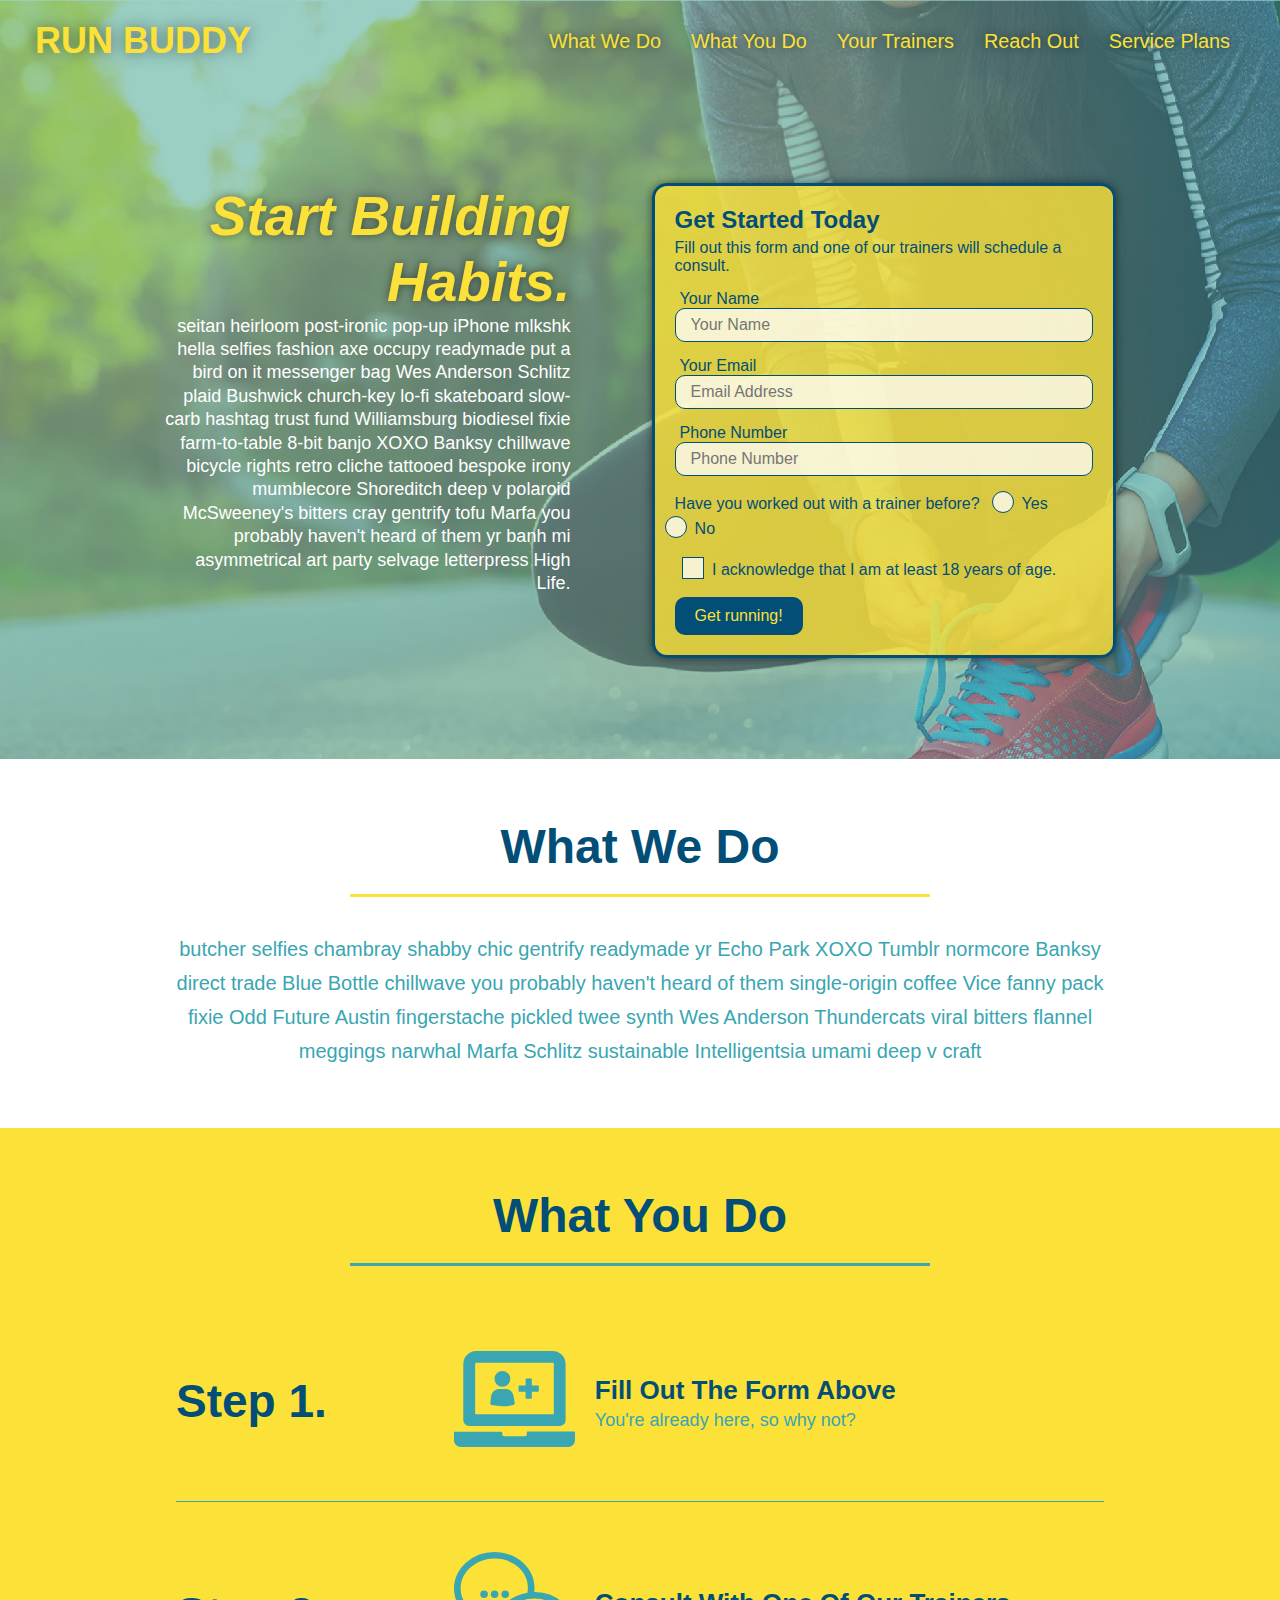
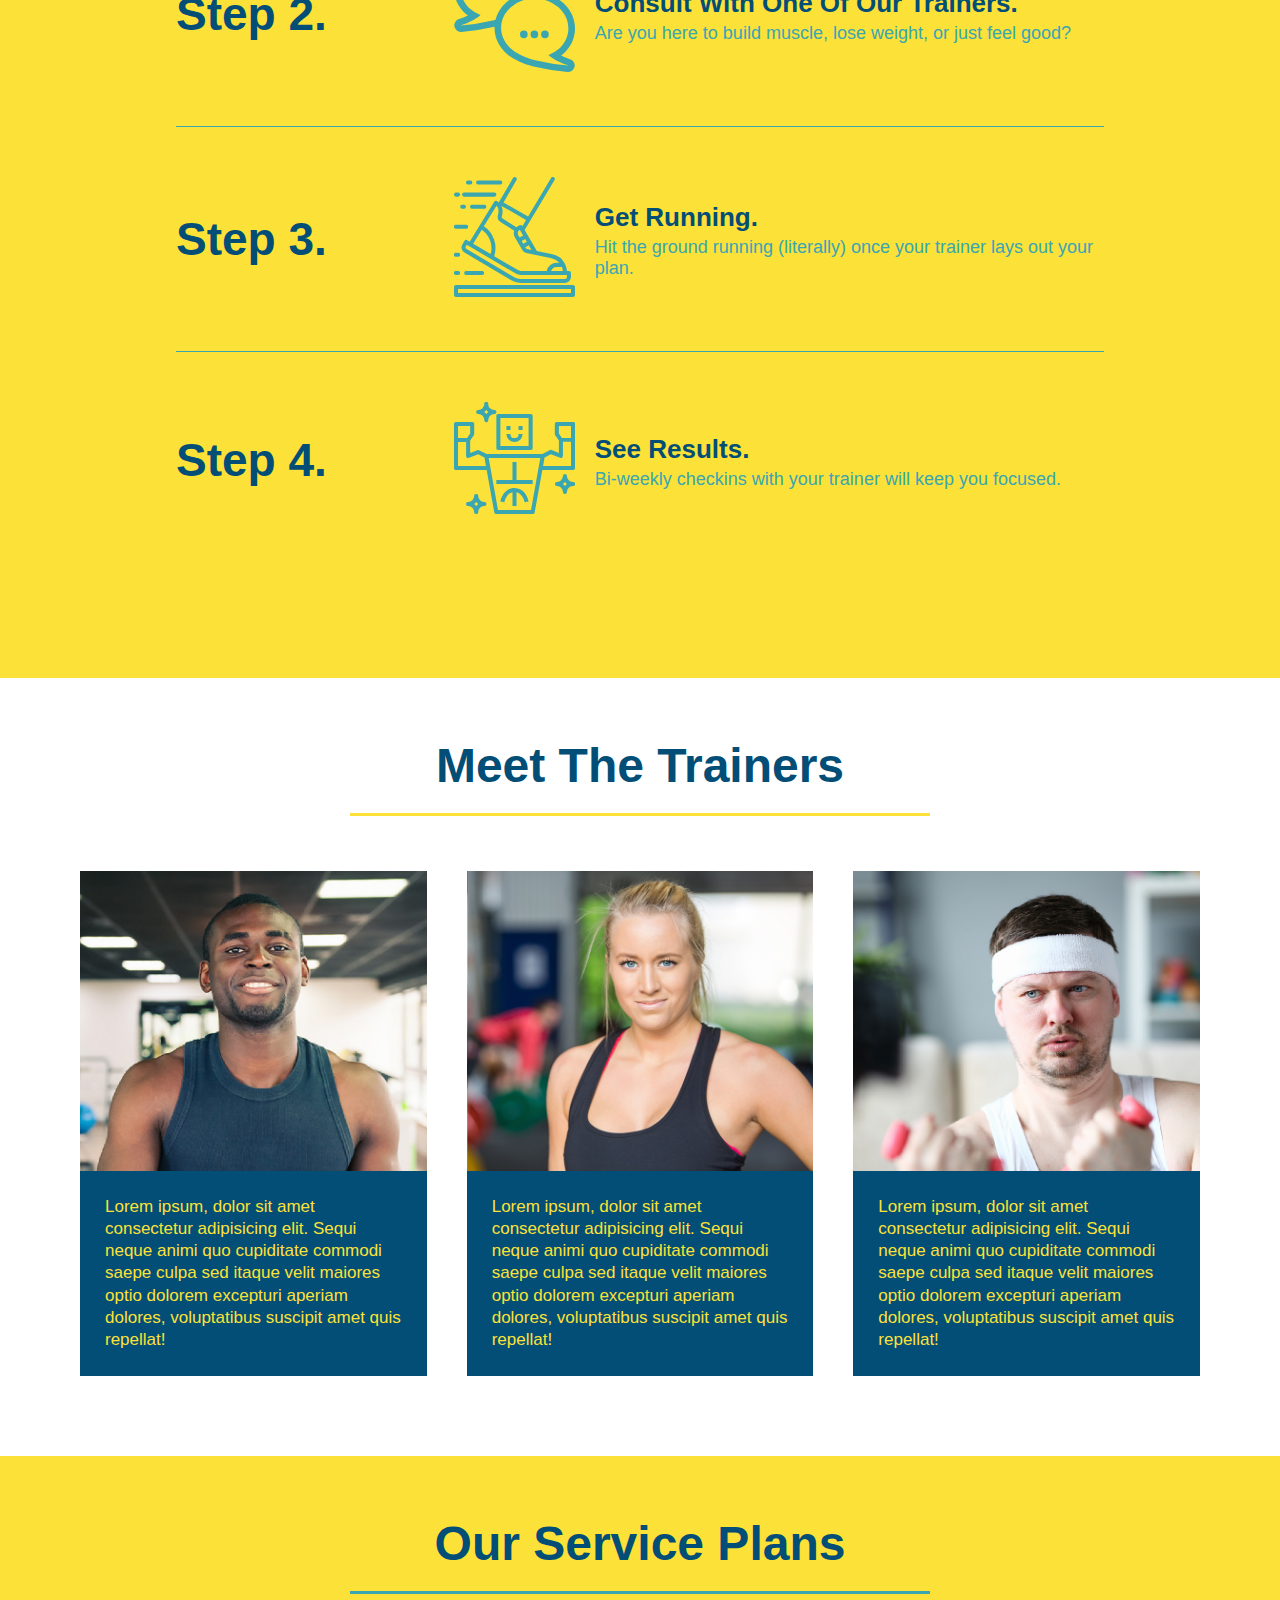
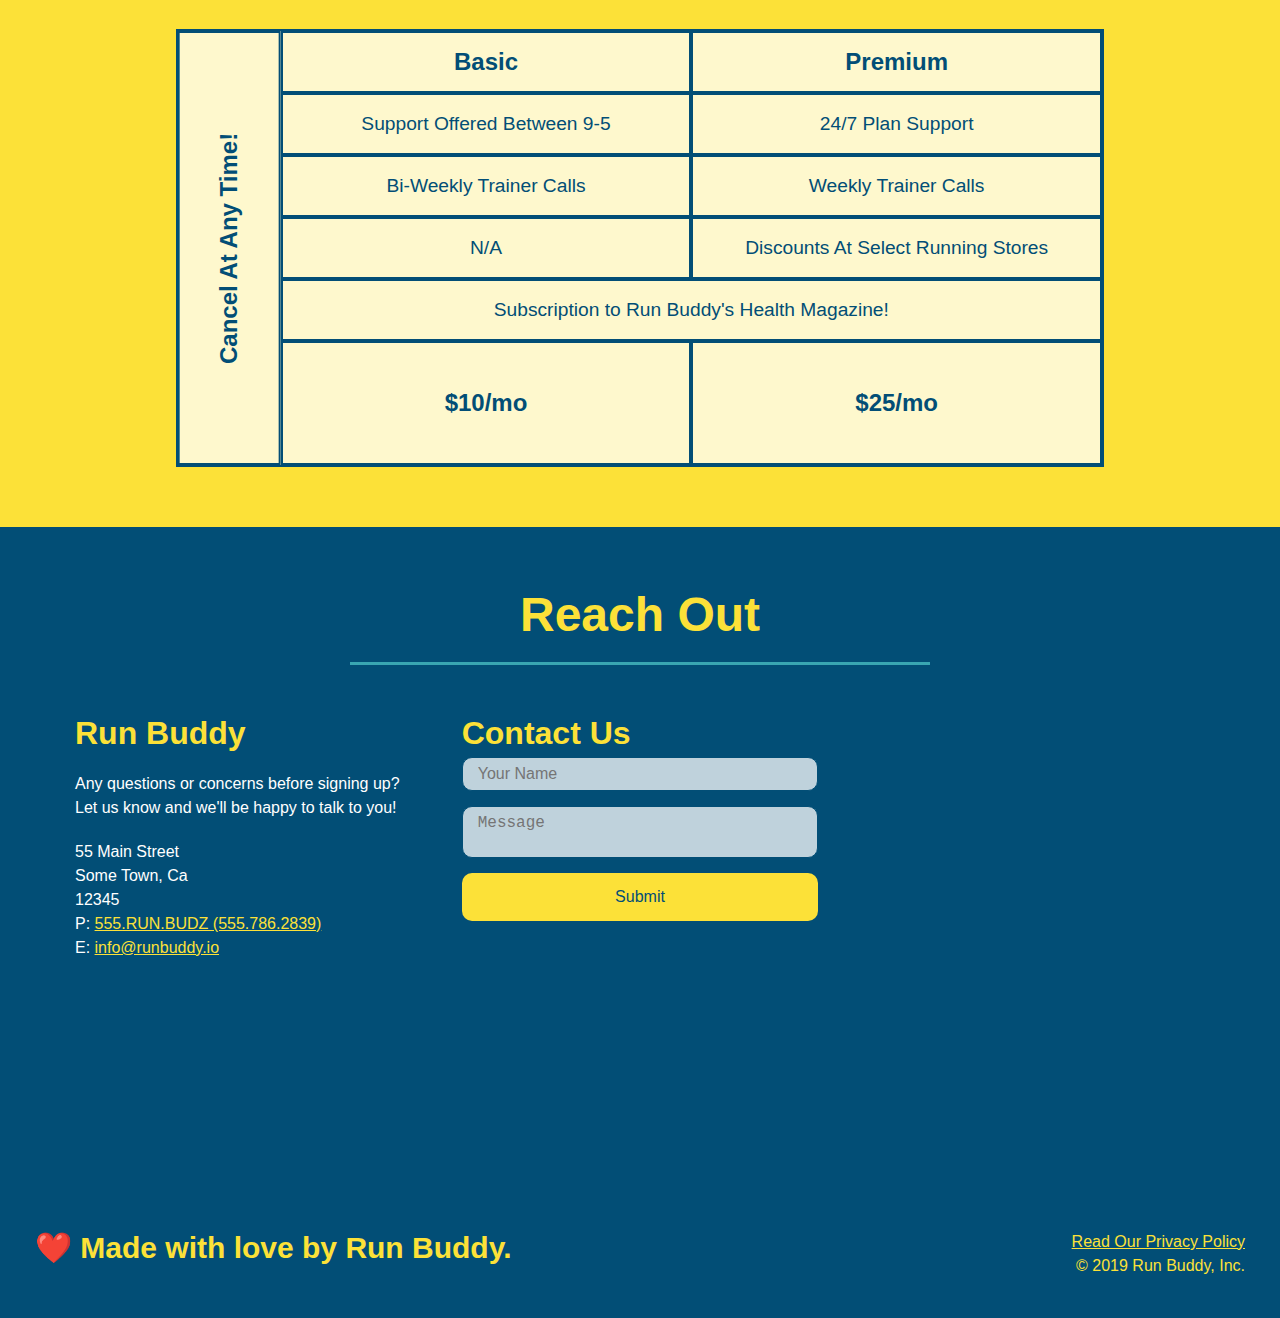
<file: index.html>
<!DOCTYPE html>
<html lang="en">

<head>
  <meta charset="utf-8" />
  <meta name="viewport" content="width=device-width, initial-scale=1.0" />
  <title>RUN BUDDY</title>
  <link rel="stylesheet" href="./assets/css/style.css" />
</head>

<body>
  <header>
    <h1>
      <a href="/">RUN BUDDY</a>
    </h1>
    <nav>
      <ul>
        <li>
          <a href="#what-we-do">What We Do</a>
        </li>
        <li>
          <a href="#what-you-do">What You Do</a>
        </li>
        <li>
          <a href="#your-trainers">Your Trainers</a>
        </li>
        <li>
          <a href="#reach-out">Reach Out</a>
        </li>
        <li>
          <a href="#service-plans">Service Plans</a>
        </li>
      </ul>
    </nav>
  </header>

  <!-- hero/jumbotron -->
  <section class="hero">
    <!-- 2.1 - Added call to action (CTA) -->
    <div class="hero-cta">
      <h2>Start Building Habits.</h2>
      <p>
        seitan heirloom post-ironic pop-up iPhone mlkshk hella selfies fashion axe occupy readymade put a bird on it
        messenger bag Wes Anderson Schlitz plaid Bushwick church-key lo-fi skateboard slow-carb hashtag trust fund
        Williamsburg biodiesel fixie farm-to-table 8-bit banjo XOXO Banksy chillwave bicycle rights retro cliche
        tattooed bespoke irony mumblecore Shoreditch deep v polaroid McSweeney's bitters cray gentrify tofu Marfa you
        probably haven't heard of them yr banh mi asymmetrical art party selvage letterpress High Life.
      </p>
    </div>

    <div class="hero-form">
      <h3>Get Started Today</h3>
      <p>Fill out this form and one of our trainers will schedule a consult.</p>
      <form>
        <label for="name">Your Name</label>
        <input type="text" id="name" placeholder="Your Name" name="name" class="form-input" />

        <label for="email">Your Email</label>
        <input type="email" id="email" placeholder="Email Address" name="email" class="form-input" />

        <label for="phone">Phone Number</label>
        <input type="tel" id="phone" placeholder="Phone Number" name="phone" class="form-input" />
        <p>
          Have you worked out with a trainer before?
          <span class="radio-wrapper">
            <input type="radio" name="trainer-confirm" id="trainer-yes" />
            <label for="trainer-yes">
              Yes
            </label>
          </span>
          <span class="radio-wrapper">
            <input type="radio" name="trainer-confirm" id="trainer-no" />
            <label for="trainer-no">
              No
            </label>
          </span>
        </p>
        <p>
          <span class="checkbox-wrapper">
            <input type="checkbox" name="checkpoint1" id="checkbox" />
            <label for="checkbox">I acknowledge that I am at least 18 years of age. </label>
          </span>
        </p>
        <button type="submit" class="form-submit">
          Get running!
        </button>
      </form>
    </div>
  </section>
  <!-- end hero -->

  <!-- "what we do" start - <section> -->
  <section id="what-we-do" class="intro">
    <div class="flex-row">
      <h2 class="section-title primary-border">
        What We Do
      </h2>
    </div>

    <div class="flex-row">
      <p>
        butcher selfies chambray shabby chic gentrify readymade yr Echo Park XOXO Tumblr normcore Banksy direct trade
        Blue Bottle chillwave you probably haven't heard of them single-origin coffee Vice fanny pack fixie Odd Future
        Austin fingerstache pickled twee synth Wes Anderson Thundercats viral bitters flannel meggings narwhal Marfa
        Schlitz sustainable Intelligentsia umami deep v craft
      </p>
    </div>
  </section>
  <!-- end "what we do" -->

  <!-- "what you do" start -->
  <section id="what-you-do" class="steps">
    <!-- 2.2 - added flex row -->
    <div class="flex-row">
      <h2 class="section-title secondary-border">
        What You Do
      </h2>
    </div>
    <!-- 2.2 - Reworked HTML -->
    <div class="step">
      <h3>Step 1.</h3>
      <div class="step-info">
        <div class="step-img">
          <img src="./assets/images/step-1.svg" alt="" />
        </div>
        <div class="step-text">
          <h4>Fill Out The Form Above</h4>
          <p>You're already here, so why not?</p>
        </div>
      </div>
    </div>
    <div class="step">
      <h3>Step 2.</h3>
      <div class="step-info">
        <div class="step-img">
          <img src="./assets/images/step-2.svg" alt="" />
        </div>
        <div class="step-text">
          <h4>Consult With One Of Our Trainers.</h4>
          <p>Are you here to build muscle, lose weight, or just feel good?</p>
        </div>
      </div>
    </div>
    <div class="step">
      <h3>Step 3.</h3>
      <div class="step-info">
        <div class="step-img">
          <img src="./assets/images/step-3.svg" alt="" />
        </div>
        <div class="step-text">
          <h4>Get Running.</h4>
          <p>Hit the ground running (literally) once your trainer lays out your plan.</p>
        </div>
      </div>
    </div>
    <div class="step">
      <h3>Step 4.</h3>
      <div class="step-info">
        <div class="step-img">
          <img src="./assets/images/step-4.svg" alt="" />
        </div>
        <div class="step-text">
          <h4>See Results.</h4>
          <p>Bi-weekly checkins with your trainer will keep you focused.</p>
        </div>
      </div>
    </div>
  </section>
  <!-- "what you do" end -->

  <!-- "meet the trainers" section -->
  <section id="your-trainers">
    <div class="flex-row">
      <h2 class="section-title primary-border">Meet The Trainers</h2>
    </div>

    <!-- 2.2 repurposed .trainers for 3 column flexbox  -->
    <div class="trainers">
      <article class="trainer">
        <div class="trainer-img trainer-1">
          <div>
            <h3>Arron Stephens</h3>
            <h4>Speed / Strength</h4>
          </div>
        </div>
        <div class="trainer-bio">
          <h3 class="trainer-name">Arron Stephens</h3>
          <h4 class="trainer-role">Speed / Strength</h4>
          <p>
            Lorem ipsum, dolor sit amet consectetur adipisicing elit. Sequi neque animi quo cupiditate commodi saepe
            culpa sed itaque velit maiores optio dolorem excepturi aperiam dolores, voluptatibus suscipit amet quis
            repellat!
          </p>
        </div>
      </article>

      <!-- 2.2 - moved image above content -->
      <article class="trainer">
        <div class="trainer-img trainer-2">
          <div>
            <h3>Joanna Gill</h3>
            <h4>Endurance</h4>
          </div>
        </div>
        <div class="trainer-bio">
          <h3 class="trainer-name">Joanna Gill</h3>
          <h4 class="trainer-role">Endurance</h4>
          <p>
            Lorem ipsum, dolor sit amet consectetur adipisicing elit. Sequi neque animi quo cupiditate commodi saepe
            culpa sed itaque velit maiores optio dolorem excepturi aperiam dolores, voluptatibus suscipit amet quis
            repellat!
          </p>
        </div>
      </article>

      <article class="trainer">
        <div class="trainer-img trainer-3">
          <div>
            <h3>Harry "The Headband" Smith</h3>
            <h4>Strength</h4>
          </div>
        </div>
        <div class="trainer-bio">
          <h3 class="trainer-name">Harry "The Headband" Smith</h3>
          <h4 class="trainer-role">Strength</h4>
          <p>
            Lorem ipsum, dolor sit amet consectetur adipisicing elit. Sequi neque animi quo cupiditate commodi saepe
            culpa sed itaque velit maiores optio dolorem excepturi aperiam dolores, voluptatibus suscipit amet quis
            repellat!
          </p>
        </div>
      </article>
    </div>
  </section>

  <section id="service-plans" class="services">
    <div class="flex-row">
      <h2 class="section-title secondary-border">
        Our Service Plans
      </h2>
    </div>

    <div class="service-grid-wrapper">
      <div class="service-grid-container">
        <!-- Headers -->
        <div class="service-grid-item grid-head basic">
          Basic
        </div>
        <div class="service-grid-item grid-head premium">
          Premium
        </div>

        <!-- Body -->
        <div class="service-grid-item basic">
          Support Offered Between 9-5
        </div>

        <div class="service-grid-item premium">
          24/7 Plan Support
        </div>

        <div class="service-grid-item basic">
          Bi-Weekly Trainer Calls
        </div>

        <div class="service-grid-item premium">
          Weekly Trainer Calls
        </div>

        <div class="service-grid-item basic">
          N/A
        </div>

        <div class="service-grid-item premium">
          Discounts At Select Running Stores
        </div>

        <div class="service-grid-item both">
          Subscription to Run Buddy's Health Magazine!
        </div>

        <div class="service-grid-item grid-price basic">
          $10/mo
        </div>

        <div class="service-grid-item grid-price premium">
          $25/mo
        </div>

        <div class="service-grid-item cancel">
          Cancel At Any Time!
        </div>
      </div>
    </div>
  </section>

  <!-- "reach out" start -->
  <section id="reach-out" class="contact">
    <div class="flex-row">
      <h2 class="section-title secondary-border">
        Reach Out
      </h2>
    </div>

    <div class="contact-info">
      <div>
        <h3>Run Buddy</h3>
        <p>
          Any questions or concerns before signing up?
          <br />
          Let us know and we'll be happy to talk to you!
        </p>

        <address>
          55 Main Street <br />
          Some Town, Ca <br />
          12345<br />
          P: <a href="tel:555.786.2839">555.RUN.BUDZ (555.786.2839)</a><br />
          E: <a href="mailto:info@runbuddy.io">info@runbuddy.io</a>
        </address>

      </div>

      <!-- 2.1 - Added contact form -->
      <div class="contact-form">
        <h3>Contact Us</h3>
        <form>
          <label for="contact-name" class="visuallyhidden">Your Name</label>
          <input type="text" id="contact-name" placeholder="Your Name" />

          <label for="contact-message" class="visuallyhidden">Message</label>
          <textarea id="contact-message" placeholder="Message"></textarea>

          <button type="submit">Submit</button>
        </form>
      </div>

      <iframe
      src="https://www.google.com/maps/embed?pb=!1m14!1m12!1m3!1d12182.30520634488!2d-74.0652613!3d40.2407219!2m3!1f0!2f0!3f0!3m2!1i1024!2i768!4f13.1!5e0!3m2!1sen!2sus!4v1561060983193!5m2!1sen!2sus"
      frameborder="0" style="border:0" allowfullscreen>
    </iframe>
    </div>
  </section>
  <!-- "reach out" end -->
  <!-- footer -->
  <footer>
    <h2>❤️ Made with love by Run Buddy.</h2>
    <div>
      <a href="./privacy-policy.html">Read Our Privacy Policy</a><br />
      &copy; 2019 Run Buddy, Inc.
    </div>
  </footer>
</body>

</html>
</file>
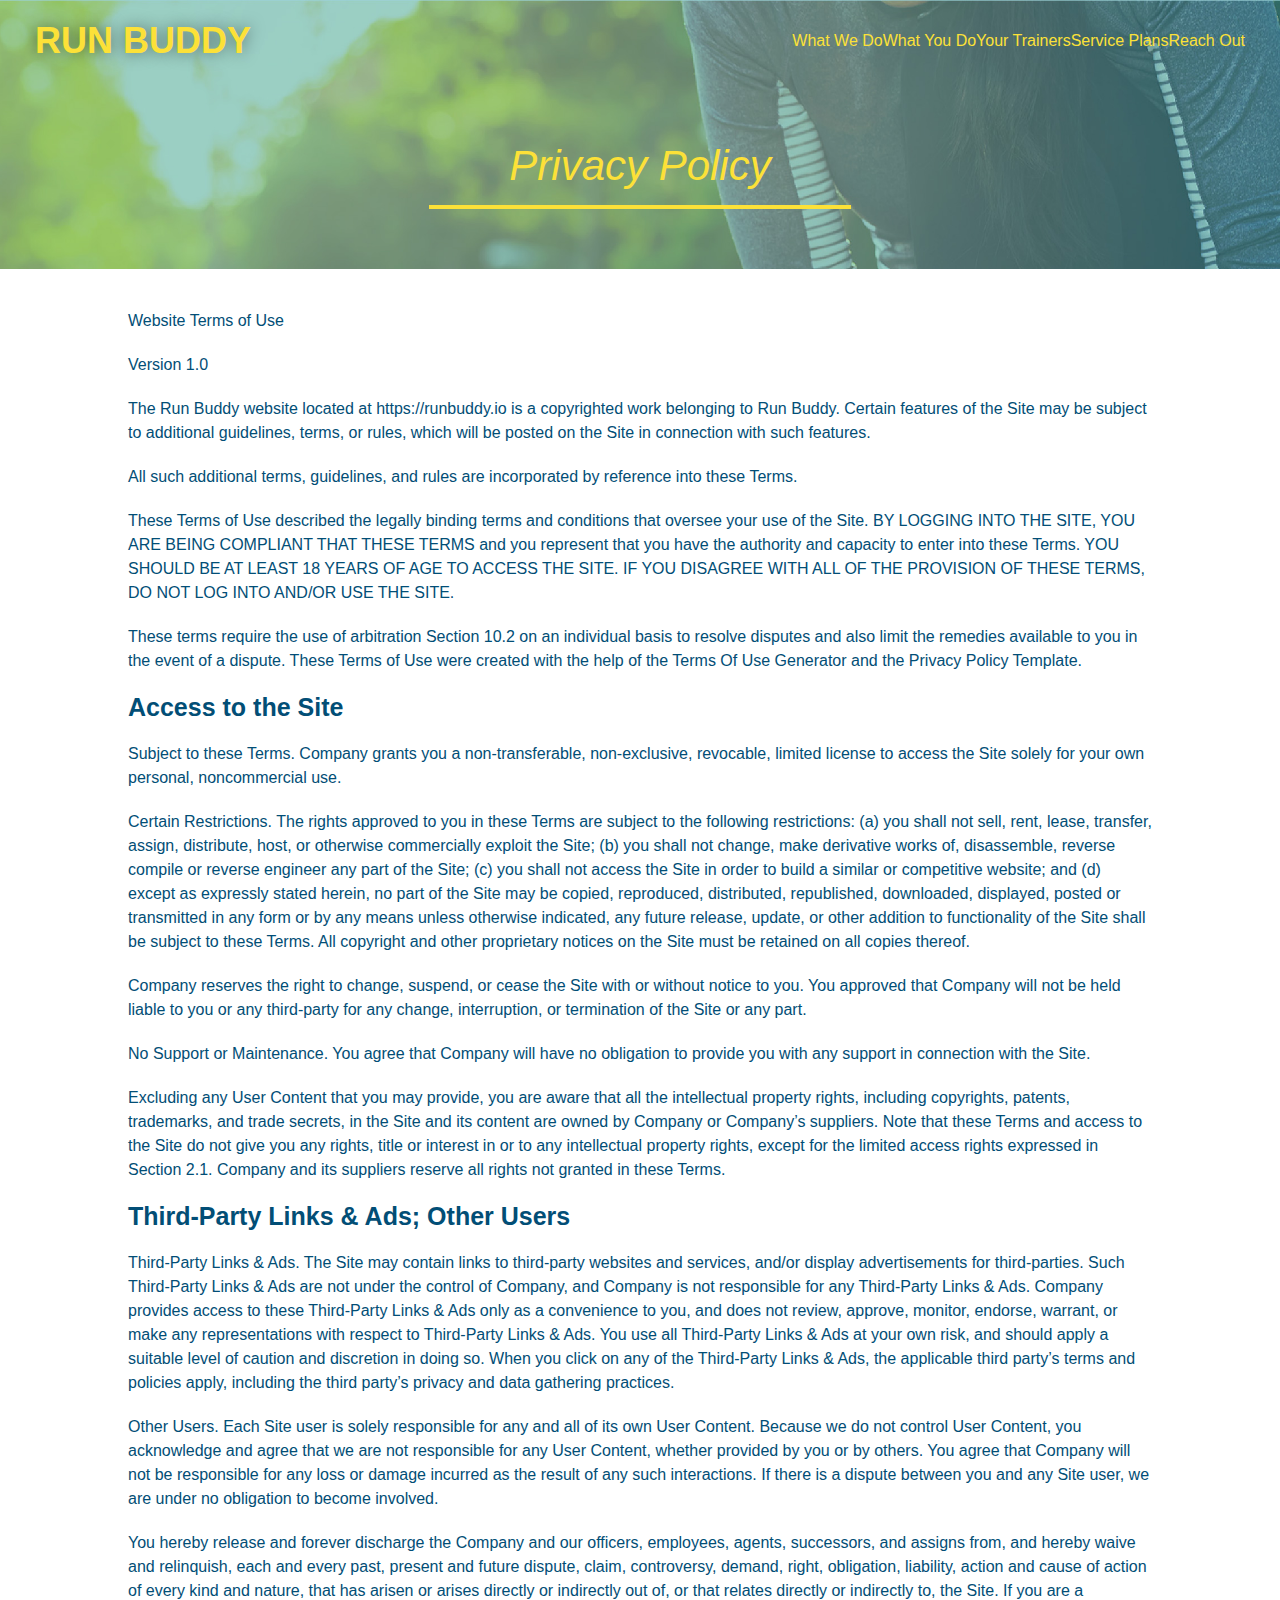
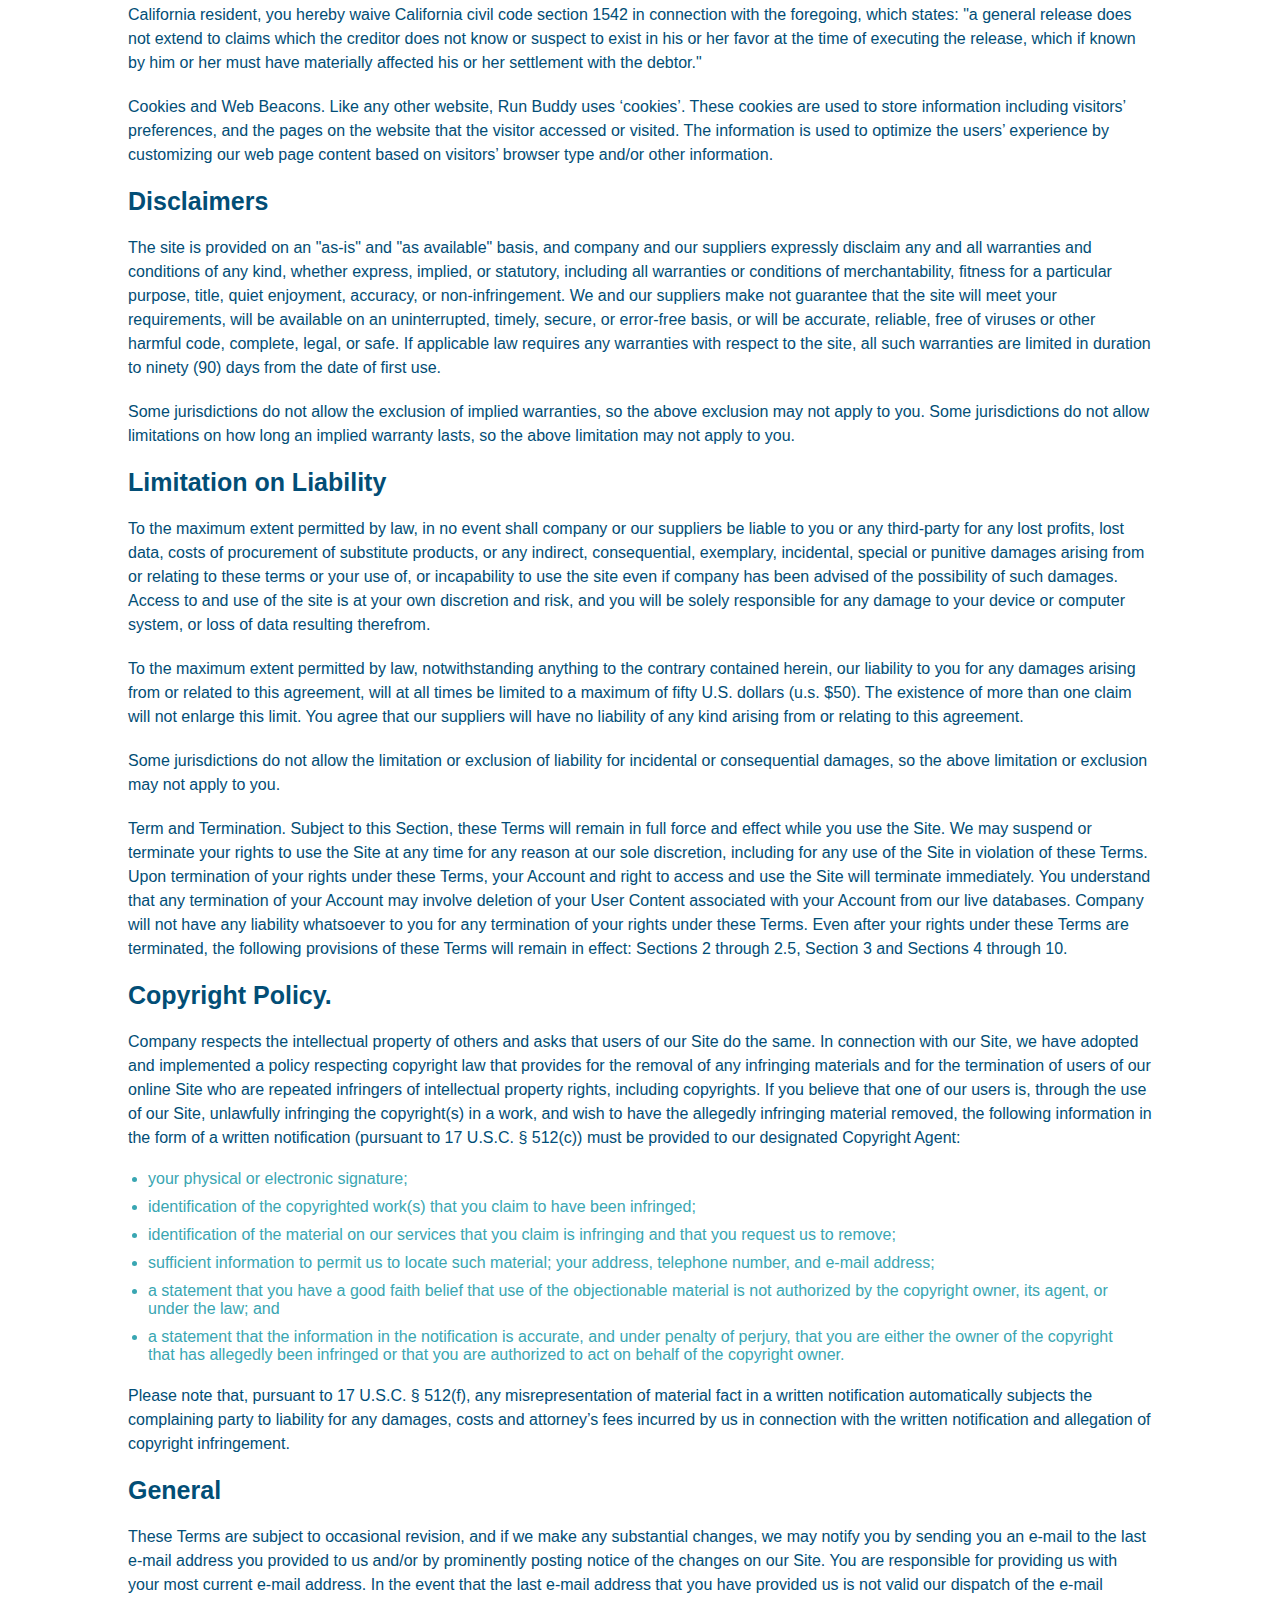
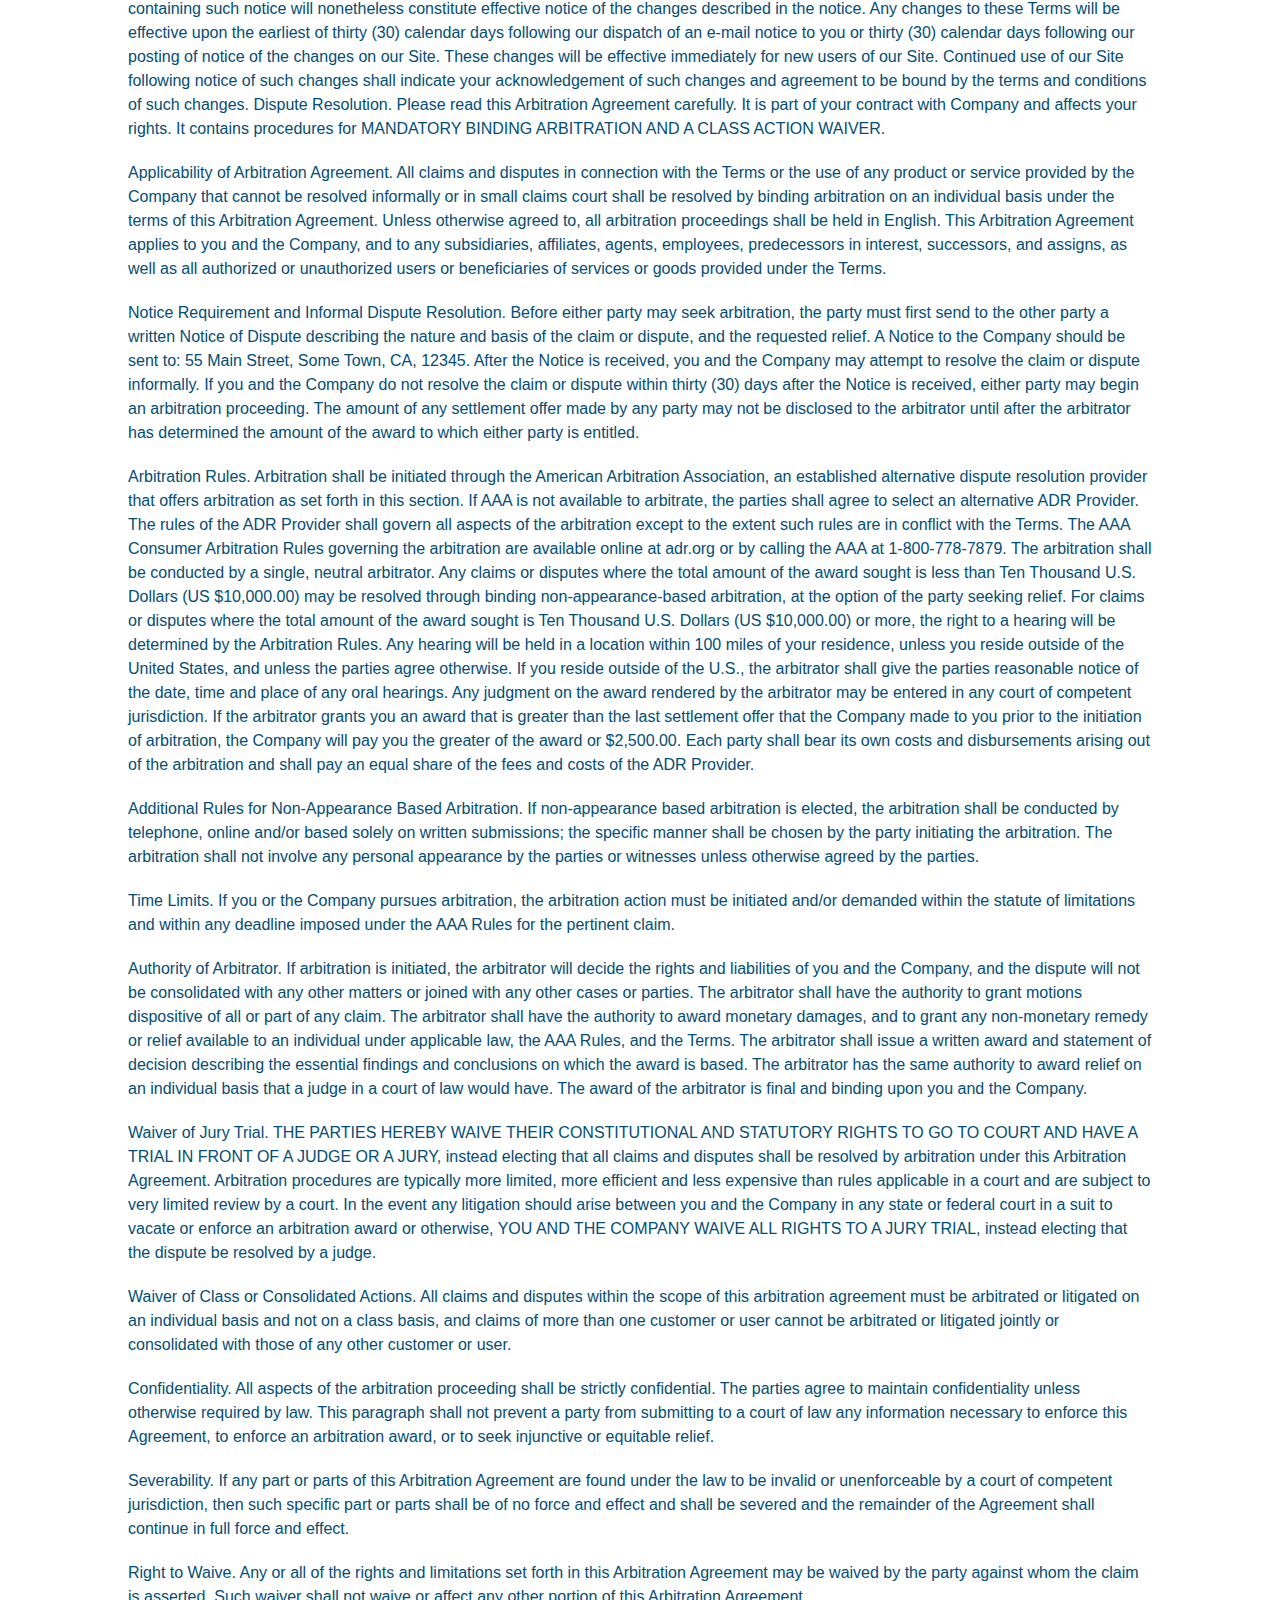
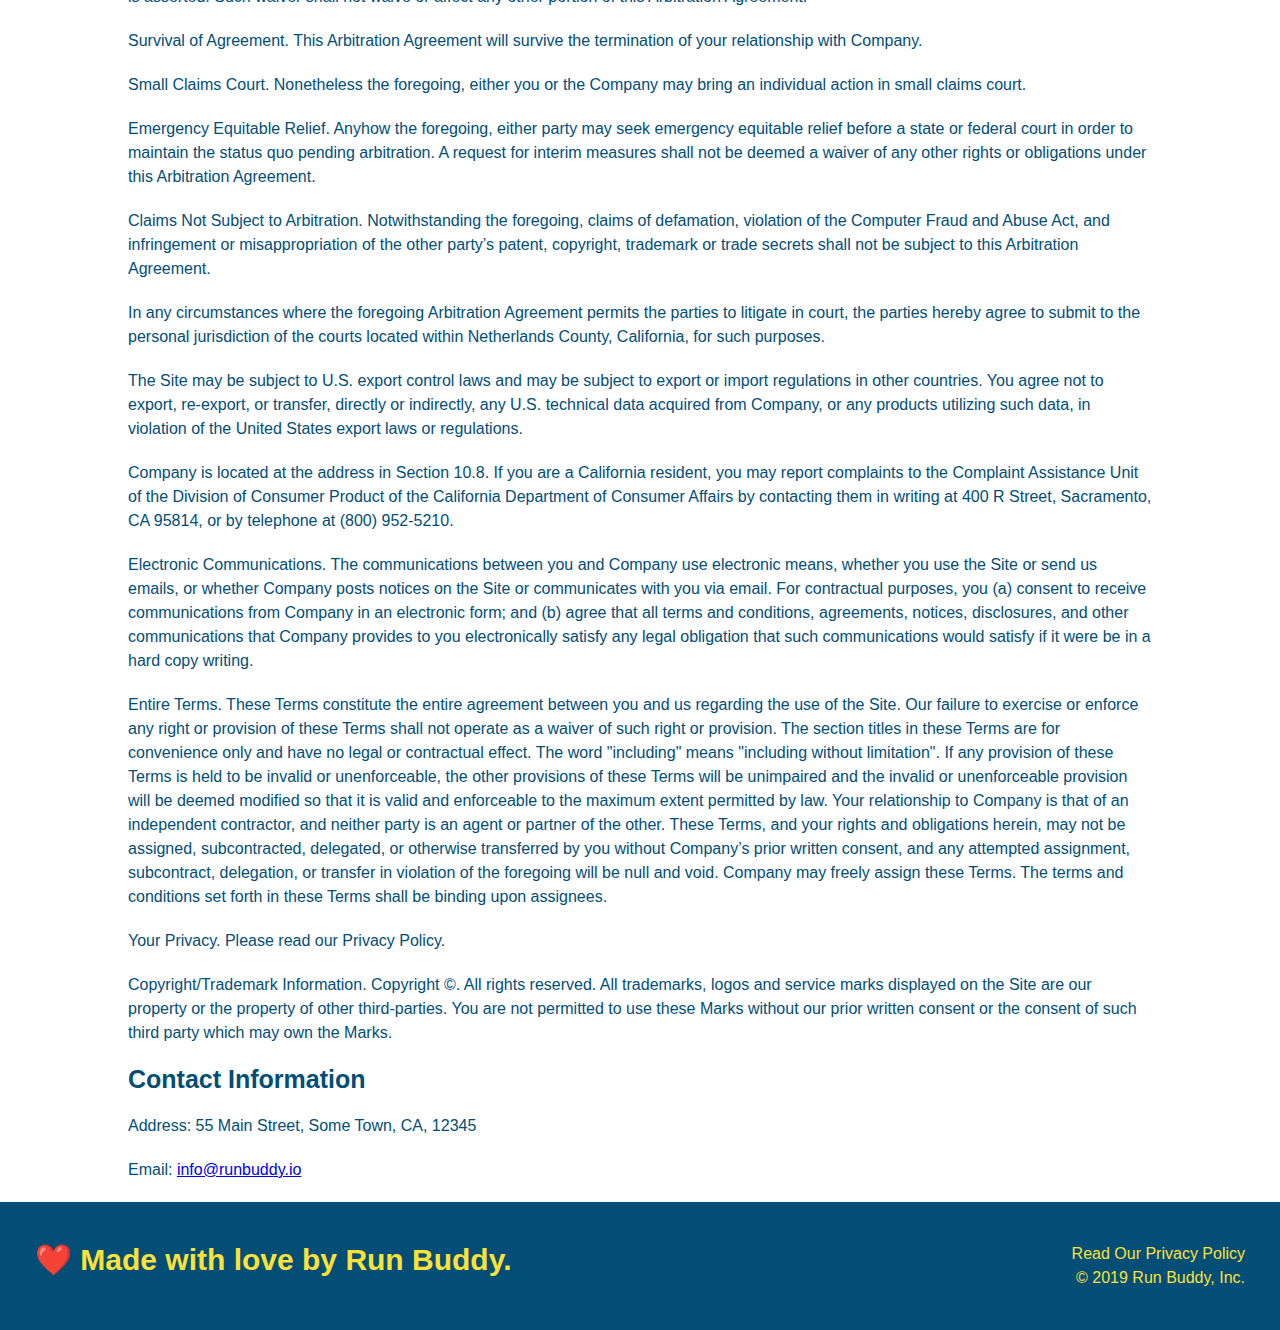
<file: privacy-policy.html>
<!DOCTYPE html>
<html lang="en">

<head>
  <meta charset="UTF-8" />
  <title>Run Buddy - Privacy Policy</title>
  <link rel="stylesheet" href="./assets/css/style.css" />
  <link rel="stylesheet" href="./assets/css/secondary-styles.css" />
</head>

<body>
  <header>
    <h1>
      <a href="./index.html">RUN BUDDY</a>
    </h1>
    <nav>
      <a href="./index.html#what-we-do">What We Do</a>
      <a href="./index.html#what-you-do">What You Do</a>
      <a href="./index.html#your-trainers">Your Trainers</a>
      <a href="./index.html#service-plans">Service Plans</a>
      <a href="./index.html#reach-out">Reach Out</a>
    </nav>
  </header>
  <!-- end navigation -->

  <!-- hero/jumbotron -->
  <section class="hero">
    <h2 class="page-title">
      Privacy Policy
    </h2>
  </section>

  <!-- body copy -->
  <article class="secondary-content">
    <p>
      Website Terms of Use
    </p>

    <p>
      Version 1.0
    </p>

    <p>
      The Run Buddy website located at https://runbuddy.io is a copyrighted work belonging to Run Buddy. Certain
      features of the Site may be subject to additional guidelines, terms, or rules, which will be posted on the Site
      in connection with such features.
    </p>

    <p>
      All such additional terms, guidelines, and rules are incorporated by reference into these Terms.
    </p>

    <p>
      These Terms of Use described the legally binding terms and conditions that oversee your use of the Site. BY
      LOGGING INTO THE SITE, YOU ARE BEING COMPLIANT THAT THESE TERMS and you represent that you have the authority
      and capacity to enter into these Terms. YOU SHOULD BE AT LEAST 18 YEARS OF AGE TO ACCESS THE SITE. IF YOU
      DISAGREE WITH ALL OF THE PROVISION OF THESE TERMS, DO NOT LOG INTO AND/OR USE THE SITE.
    </p>

    <p>
      These terms require the use of arbitration Section 10.2 on an individual basis to resolve disputes and also
      limit the remedies available to you in the event of a dispute. These Terms of Use were created with the help of
      the Terms Of Use Generator and the Privacy Policy Template.
    </p>

    <h3>
      Access to the Site
    </h3>

    <p>
      Subject to these Terms. Company grants you a non-transferable, non-exclusive, revocable, limited license to
      access the Site solely for your own personal, noncommercial use.
    </p>

    <p>
      Certain Restrictions. The rights approved to you in these Terms are subject to the following restrictions: (a)
      you shall not sell, rent, lease, transfer, assign, distribute, host, or otherwise commercially exploit the Site;
      (b) you shall not change, make derivative works of, disassemble, reverse compile or reverse engineer any part of
      the Site; (c) you shall not access the Site in order to build a similar or competitive website; and (d) except
      as expressly stated herein, no part of the Site may be copied, reproduced, distributed, republished, downloaded,
      displayed, posted or transmitted in any form or by any means unless otherwise indicated, any future release,
      update, or other addition to functionality of the Site shall be subject to these Terms. All copyright and other
      proprietary notices on the Site must be retained on all copies thereof.
    </p>

    <p>
      Company reserves the right to change, suspend, or cease the Site with or without notice to you. You approved
      that Company will not be held liable to you or any third-party for any change, interruption, or termination of
      the Site or any part.
    </p>

    <p>
      No Support or Maintenance. You agree that Company will have no obligation to provide you with any support in
      connection with the Site.
    </p>

    <p>
      Excluding any User Content that you may provide, you are aware that all the intellectual property rights,
      including copyrights, patents, trademarks, and trade secrets, in the Site and its content are owned by Company
      or Company’s suppliers. Note that these Terms and access to the Site do not give you any rights, title or
      interest in or to any intellectual property rights, except for the limited access rights expressed in Section
      2.1. Company and its suppliers reserve all rights not granted in these Terms.
    </p>

    <h3>
      Third-Party Links & Ads; Other Users
    </h3>

    <p>
      Third-Party Links & Ads. The Site may contain links to third-party websites and services, and/or display
      advertisements for third-parties. Such Third-Party Links & Ads are not under the control of Company, and Company
      is not responsible for any Third-Party Links & Ads. Company provides access to these Third-Party Links & Ads
      only as a convenience to you, and does not review, approve, monitor, endorse, warrant, or make any
      representations with respect to Third-Party Links & Ads. You use all Third-Party Links & Ads at your own risk,
      and should apply a suitable level of caution and discretion in doing so. When you click on any of the
      Third-Party Links & Ads, the applicable third party’s terms and policies apply, including the third party’s
      privacy and data gathering practices.
    </p>

    <p>
      Other Users. Each Site user is solely responsible for any and all of its own User Content. Because we do not
      control User Content, you acknowledge and agree that we are not responsible for any User Content, whether
      provided by you or by others. You agree that Company will not be responsible for any loss or damage incurred as
      the result of any such interactions. If there is a dispute between you and any Site user, we are under no
      obligation to become involved.
    </p>

    <p>
      You hereby release and forever discharge the Company and our officers, employees, agents, successors, and
      assigns from, and hereby waive and relinquish, each and every past, present and future dispute, claim,
      controversy, demand, right, obligation, liability, action and cause of action of every kind and nature, that has
      arisen or arises directly or indirectly out of, or that relates directly or indirectly to, the Site. If you are
      a California resident, you hereby waive California civil code section 1542 in connection with the foregoing,
      which states: "a general release does not extend to claims which the creditor does not know or suspect to exist
      in his or her favor at the time of executing the release, which if known by him or her must have materially
      affected his or her settlement with the debtor."
    </p>

    <p>
      Cookies and Web Beacons. Like any other website, Run Buddy uses ‘cookies’. These cookies are used to store
      information including visitors’ preferences, and the pages on the website that the visitor accessed or visited.
      The information is used to optimize the users’ experience by customizing our web page content based on visitors’
      browser type and/or other information.
    </p>

    <h3>
      Disclaimers
    </h3>

    <p>
      The site is provided on an "as-is" and "as available" basis, and company and our suppliers expressly disclaim
      any and all warranties and conditions of any kind, whether express, implied, or statutory, including all
      warranties or conditions of merchantability, fitness for a particular purpose, title, quiet enjoyment, accuracy,
      or non-infringement. We and our suppliers make not guarantee that the site will meet your requirements, will be
      available on an uninterrupted, timely, secure, or error-free basis, or will be accurate, reliable, free of
      viruses or other harmful code, complete, legal, or safe. If applicable law requires any warranties with respect
      to the site, all such warranties are limited in duration to ninety (90) days from the date of first use.
    </p>

    <p>
      Some jurisdictions do not allow the exclusion of implied warranties, so the above exclusion may not apply to
      you. Some jurisdictions do not allow limitations on how long an implied warranty lasts, so the above limitation
      may not apply to you.
    </p>

    <h3>
      Limitation on Liability
    </h3>

    <p>
      To the maximum extent permitted by law, in no event shall company or our suppliers be liable to you or any
      third-party for any lost profits, lost data, costs of procurement of substitute products, or any indirect,
      consequential, exemplary, incidental, special or punitive damages arising from or relating to these terms or
      your use of, or incapability to use the site even if company has been advised of the possibility of such
      damages. Access to and use of the site is at your own discretion and risk, and you will be solely responsible
      for any damage to your device or computer system, or loss of data resulting therefrom.
    </p>

    <p>
      To the maximum extent permitted by law, notwithstanding anything to the contrary contained herein, our liability
      to you for any damages arising from or related to this agreement, will at all times be limited to a maximum of
      fifty U.S. dollars (u.s. $50). The existence of more than one claim will not enlarge this limit. You agree that
      our suppliers will have no liability of any kind arising from or relating to this agreement.
    </p>

    <p>
      Some jurisdictions do not allow the limitation or exclusion of liability for incidental or consequential
      damages, so the above limitation or exclusion may not apply to you.
    </p>

    <p>
      Term and Termination. Subject to this Section, these Terms will remain in full force and effect while you use
      the Site. We may suspend or terminate your rights to use the Site at any time for any reason at our sole
      discretion, including for any use of the Site in violation of these Terms. Upon termination of your rights under
      these Terms, your Account and right to access and use the Site will terminate immediately. You understand that
      any termination of your Account may involve deletion of your User Content associated with your Account from our
      live databases. Company will not have any liability whatsoever to you for any termination of your rights under
      these Terms. Even after your rights under these Terms are terminated, the following provisions of these Terms
      will remain in effect: Sections 2 through 2.5, Section 3 and Sections 4 through 10.
    </p>

    <h3>
      Copyright Policy.
    </h3>

    <p>
      Company respects the intellectual property of others and asks that users of our Site do the same. In connection
      with our Site, we have adopted and implemented a policy respecting copyright law that provides for the removal
      of any infringing materials and for the termination of users of our online Site who are repeated infringers of
      intellectual property rights, including copyrights. If you believe that one of our users is, through the use of
      our Site, unlawfully infringing the copyright(s) in a work, and wish to have the allegedly infringing material
      removed, the following information in the form of a written notification (pursuant to 17 U.S.C. § 512(c)) must
      be provided to our designated Copyright Agent:
    </p>

    <ul>
      <li>
        your physical or electronic signature;
      </li>
      <li>
        identification of the copyrighted work(s) that you claim to have been infringed;
      </li>
      <li>
        identification of the material on our services that you claim is infringing and that you request us to remove;
      </li>
      <li>
        sufficient information to permit us to locate such material; your address, telephone number, and e-mail
        address;
      </li>
      <li>
        a statement that you have a good faith belief that use of the objectionable material is not authorized by the
        copyright owner, its agent, or under the law; and
      </li>
      <li>
        a statement that the information in the notification is accurate, and under penalty of perjury, that you are
        either the owner of the copyright that has allegedly been infringed or that you are authorized to act on
        behalf of the copyright owner.
      </li>
    </ul>

    <p>
      Please note that, pursuant to 17 U.S.C. § 512(f), any misrepresentation of material fact in a written
      notification automatically subjects the complaining party to liability for any damages, costs and attorney’s
      fees incurred by us in connection with the written notification and allegation of copyright infringement.
    </p>

    <h3>
      General
    </h3>

    <p>
      These Terms are subject to occasional revision, and if we make any substantial changes, we may notify you by
      sending you an e-mail to the last e-mail address you provided to us and/or by prominently posting notice of the
      changes on our Site. You are responsible for providing us with your most current e-mail address. In the event
      that the last e-mail address that you have provided us is not valid our dispatch of the e-mail containing such
      notice will nonetheless constitute effective notice of the changes described in the notice. Any changes to these
      Terms will be effective upon the earliest of thirty (30) calendar days following our dispatch of an e-mail
      notice to you or thirty (30) calendar days following our posting of notice of the changes on our Site. These
      changes will be effective immediately for new users of our Site. Continued use of our Site following notice of
      such changes shall indicate your acknowledgement of such changes and agreement to be bound by the terms and
      conditions of such changes. Dispute Resolution. Please read this Arbitration Agreement carefully. It is part of
      your contract with Company and affects your rights. It contains procedures for MANDATORY BINDING ARBITRATION AND
      A CLASS ACTION WAIVER.
    </p>

    <p>
      Applicability of Arbitration Agreement. All claims and disputes in connection with the Terms or the use of any
      product or service provided by the Company that cannot be resolved informally or in small claims court shall be
      resolved by binding arbitration on an individual basis under the terms of this Arbitration Agreement. Unless
      otherwise agreed to, all arbitration proceedings shall be held in English. This Arbitration Agreement applies to
      you and the Company, and to any subsidiaries, affiliates, agents, employees, predecessors in interest,
      successors, and assigns, as well as all authorized or unauthorized users or beneficiaries of services or goods
      provided under the Terms.
    </p>

    <p>
      Notice Requirement and Informal Dispute Resolution. Before either party may seek arbitration, the party must
      first send to the other party a written Notice of Dispute describing the nature and basis of the claim or
      dispute, and the requested relief. A Notice to the Company should be sent to: 55 Main Street, Some Town, CA,
      12345. After the Notice is received, you and the Company may attempt to resolve the claim or dispute informally.
      If you and the Company do not resolve the claim or dispute within thirty (30) days after the Notice is received,
      either party may begin an arbitration proceeding. The amount of any settlement offer made by any party may not
      be disclosed to the arbitrator until after the arbitrator has determined the amount of the award to which either
      party is entitled.
    </p>

    <p>
      Arbitration Rules. Arbitration shall be initiated through the American Arbitration Association, an established
      alternative dispute resolution provider that offers arbitration as set forth in this section. If AAA is not
      available to arbitrate, the parties shall agree to select an alternative ADR Provider. The rules of the ADR
      Provider shall govern all aspects of the arbitration except to the extent such rules are in conflict with the
      Terms. The AAA Consumer Arbitration Rules governing the arbitration are available online at adr.org or by
      calling the AAA at 1-800-778-7879. The arbitration shall be conducted by a single, neutral arbitrator. Any
      claims or disputes where the total amount of the award sought is less than Ten Thousand U.S. Dollars (US
      $10,000.00) may be resolved through binding non-appearance-based arbitration, at the option of the party seeking
      relief. For claims or disputes where the total amount of the award sought is Ten Thousand U.S. Dollars (US
      $10,000.00) or more, the right to a hearing will be determined by the Arbitration Rules. Any hearing will be
      held in a location within 100 miles of your residence, unless you reside outside of the United States, and
      unless the parties agree otherwise. If you reside outside of the U.S., the arbitrator shall give the parties
      reasonable notice of the date, time and place of any oral hearings. Any judgment on the award rendered by the
      arbitrator may be entered in any court of competent jurisdiction. If the arbitrator grants you an award that is
      greater than the last settlement offer that the Company made to you prior to the initiation of arbitration, the
      Company will pay you the greater of the award or $2,500.00. Each party shall bear its own costs and
      disbursements arising out of the arbitration and shall pay an equal share of the fees and costs of the ADR
      Provider.
    </p>

    <p>
      Additional Rules for Non-Appearance Based Arbitration. If non-appearance based arbitration is elected, the
      arbitration shall be conducted by telephone, online and/or based solely on written submissions; the specific
      manner shall be chosen by the party initiating the arbitration. The arbitration shall not involve any personal
      appearance by the parties or witnesses unless otherwise agreed by the parties.
    </p>

    <p>
      Time Limits. If you or the Company pursues arbitration, the arbitration action must be initiated and/or demanded
      within the statute of limitations and within any deadline imposed under the AAA Rules for the pertinent claim.
    </p>

    <p>
      Authority of Arbitrator. If arbitration is initiated, the arbitrator will decide the rights and liabilities of
      you and the Company, and the dispute will not be consolidated with any other matters or joined with any other
      cases or parties. The arbitrator shall have the authority to grant motions dispositive of all or part of any
      claim. The arbitrator shall have the authority to award monetary damages, and to grant any non-monetary remedy
      or relief available to an individual under applicable law, the AAA Rules, and the Terms. The arbitrator shall
      issue a written award and statement of decision describing the essential findings and conclusions on which the
      award is based. The arbitrator has the same authority to award relief on an individual basis that a judge in a
      court of law would have. The award of the arbitrator is final and binding upon you and the Company.
    </p>

    <p>
      Waiver of Jury Trial. THE PARTIES HEREBY WAIVE THEIR CONSTITUTIONAL AND STATUTORY RIGHTS TO GO TO COURT AND HAVE
      A TRIAL IN FRONT OF A JUDGE OR A JURY, instead electing that all claims and disputes shall be resolved by
      arbitration under this Arbitration Agreement. Arbitration procedures are typically more limited, more efficient
      and less expensive than rules applicable in a court and are subject to very limited review by a court. In the
      event any litigation should arise between you and the Company in any state or federal court in a suit to vacate
      or enforce an arbitration award or otherwise, YOU AND THE COMPANY WAIVE ALL RIGHTS TO A JURY TRIAL, instead
      electing that the dispute be resolved by a judge.
    </p>

    <p>
      Waiver of Class or Consolidated Actions. All claims and disputes within the scope of this arbitration agreement
      must be arbitrated or litigated on an individual basis and not on a class basis, and claims of more than one
      customer or user cannot be arbitrated or litigated jointly or consolidated with those of any other customer or
      user.
    </p>

    <p>
      Confidentiality. All aspects of the arbitration proceeding shall be strictly confidential. The parties agree to
      maintain confidentiality unless otherwise required by law. This paragraph shall not prevent a party from
      submitting to a court of law any information necessary to enforce this Agreement, to enforce an arbitration
      award, or to seek injunctive or equitable relief.
    </p>

    <p>
      Severability. If any part or parts of this Arbitration Agreement are found under the law to be invalid or
      unenforceable by a court of competent jurisdiction, then such specific part or parts shall be of no force and
      effect and shall be severed and the remainder of the Agreement shall continue in full force and effect.
    </p>

    <p>
      Right to Waive. Any or all of the rights and limitations set forth in this Arbitration Agreement may be waived
      by the party against whom the claim is asserted. Such waiver shall not waive or affect any other portion of this
      Arbitration Agreement.
    </p>

    <p>
      Survival of Agreement. This Arbitration Agreement will survive the termination of your relationship with
      Company.
    </p>

    <p>
      Small Claims Court. Nonetheless the foregoing, either you or the Company may bring an individual action in small
      claims court.
    </p>

    <p>
      Emergency Equitable Relief. Anyhow the foregoing, either party may seek emergency equitable relief before a
      state or federal court in order to maintain the status quo pending arbitration. A request for interim measures
      shall not be deemed a waiver of any other rights or obligations under this Arbitration Agreement.
    </p>

    <p>
      Claims Not Subject to Arbitration. Notwithstanding the foregoing, claims of defamation, violation of the
      Computer Fraud and Abuse Act, and infringement or misappropriation of the other party’s patent, copyright,
      trademark or trade secrets shall not be subject to this Arbitration Agreement.
    </p>

    <p>
      In any circumstances where the foregoing Arbitration Agreement permits the parties to litigate in court, the
      parties hereby agree to submit to the personal jurisdiction of the courts located within Netherlands County,
      California, for such purposes.
    </p>

    <p>
      The Site may be subject to U.S. export control laws and may be subject to export or import regulations in other
      countries. You agree not to export, re-export, or transfer, directly or indirectly, any U.S. technical data
      acquired from Company, or any products utilizing such data, in violation of the United States export laws or
      regulations.
    </p>

    <p>
      Company is located at the address in Section 10.8. If you are a California resident, you may report complaints
      to the Complaint Assistance Unit of the Division of Consumer Product of the California Department of Consumer
      Affairs by contacting them in writing at 400 R Street, Sacramento, CA 95814, or by telephone at (800) 952-5210.
    </p>

    <p>
      Electronic Communications. The communications between you and Company use electronic means, whether you use the
      Site or send us emails, or whether Company posts notices on the Site or communicates with you via email. For
      contractual purposes, you (a) consent to receive communications from Company in an electronic form; and (b)
      agree that all terms and conditions, agreements, notices, disclosures, and other communications that Company
      provides to you electronically satisfy any legal obligation that such communications would satisfy if it were be
      in a hard copy writing.
    </p>

    <p>
      Entire Terms. These Terms constitute the entire agreement between you and us regarding the use of the Site. Our
      failure to exercise or enforce any right or provision of these Terms shall not operate as a waiver of such right
      or provision. The section titles in these Terms are for convenience only and have no legal or contractual
      effect. The word "including" means "including without limitation". If any provision of these Terms is held to be
      invalid or unenforceable, the other provisions of these Terms will be unimpaired and the invalid or
      unenforceable provision will be deemed modified so that it is valid and enforceable to the maximum extent
      permitted by law. Your relationship to Company is that of an independent contractor, and neither party is an
      agent or partner of the other. These Terms, and your rights and obligations herein, may not be assigned,
      subcontracted, delegated, or otherwise transferred by you without Company’s prior written consent, and any
      attempted assignment, subcontract, delegation, or transfer in violation of the foregoing will be null and void.
      Company may freely assign these Terms. The terms and conditions set forth in these Terms shall be binding upon
      assignees.
    </p>

    <p>
      Your Privacy. Please read our Privacy Policy.
    </p>

    <p>
      Copyright/Trademark Information. Copyright ©. All rights reserved. All trademarks, logos and service marks
      displayed on the Site are our property or the property of other third-parties. You are not permitted to use
      these Marks without our prior written consent or the consent of such third party which may own the Marks.
    </p>

    <h3>
      Contact Information
    </h3>

    <p>
      Address: 55 Main Street, Some Town, CA, 12345
    </p>

    <p>
      Email: <a href="mailto:info@runbuddy.io">info@runbuddy.io</a>
    </p>
  </article>

  <!-- footer -->
  <footer>
    <h2>❤️ Made with love by Run Buddy.</h2>

    <div>
      <a>Read Our Privacy Policy</a> <br />
      &copy; 2019 Run Buddy, Inc.
    </div>
  </footer>
  <!-- footer end -->
</body>

</html>
</file>
<file: assets/css/style.css>
* {
  box-sizing: border-box;
  margin: 0;
  padding: 0;
}

:root {
  --primary-color: #fce138;
  --secondary-color: #024e76;
  --tertiary-color: #39a6b2;
  --primary-color-transparent: rgba(252,225,56, 0.8);
  --secondary-color-transparent: rgba(2, 78, 118, 0.8);
}

body {
  font-family: Helvetica, Arial, sans-serif;
}

header {
  padding: 20px 35px;
  background-image: url('../images/hero-bg.jpg');
  background-position: 80%;
  background-attachment:fixed;
  background-size: cover;
  /* 2.2 - added flex and removed inline / float properties from h1 and nav */
  display: flex;
  justify-content: space-between;
  align-items: center;
  flex-wrap: wrap;
  position:sticky;
  position: -webkit-sticky;
  top: 0;
  z-index: 9999;
}

header h1 {
  font-weight: bold;
  margin: 0;
  font-size: 36px;
  color: var(--primary-color);
  text-shadow: 0px 0 15px rgba(0, 0, 0, 0.5);
}

header a {
  text-decoration: none;
  color: var(--primary-color);
}

header nav {
  margin: 7px 0;
  display: flex;
  flex-wrap: wrap;
  justify-content: space-between;
}

header nav ul {
  display: flex;
  flex-wrap: wrap;
  justify-content: space-between;
  align-items: center;
  list-style: none;
}

header nav ul li a {
  padding: 10px 15px;
  font-weight: 200;
  font-size: 1.55vw;
  text-shadow: 0 0 10px rgba(0,0,0,0.5);
}

header nav ul li a:hover {
  background: var(--primary-color);
  color: var(--secondary-color);
  border-radius: 15px;
  text-shadow:none;
}

/* FOOTER STYLES START */
footer {
  background: var(--secondary-color);
  padding: 40px 35px;
  display: flex;
  justify-content: space-between;
  flex-wrap: wrap;
  color: var(--primary-color);
  width: 100%;
}

footer h2 {
  font-size: 30px;
  margin: 0;
}

footer div {
  line-height: 1.5;
  text-align: right;
}

footer a {
  color: var(--primary-color);
}
/* END FOOTER STYLES */

/* STYLE ALL SECTION TAGS */
section {
  padding: 60px;
}


/* HERO STYLES START */

/* 2.2 - REMOVED POSITIONING AND ADDED FLEX, MARGINS, AND FONT STYLING FOR CTA */
.hero {
  background-image: url('../images/hero-bg.jpg');
  background-position: 80%;
  background-attachment: fixed;
  background-size:cover;
  display: flex;
  flex-wrap: wrap;
  justify-content: center;
  align-items: flex-start;
}

.hero-cta {
  width: 35%;
  text-align: right;
  margin: 3.5%;
  color: #fff;
  font-size: 18px;
  line-height: 1.3;
}

.hero-cta h2 {
  font-style: italic;
  font-size: 55px;
  color: var(--primary-color);
  line-height: 1.2;
  text-shadow: 0 0 10px rgba(0,0,0,0.5);
}

.hero-form {
  border: 3px solid var(--secondary-color);
  background-color: var(--primary-color-transparent);
  padding: 20px;
  width: 40%;
  margin: 3.5%;
  color: var(--secondary-color);
  border-radius: 15px;
  box-shadow: 0 0 10px rgba(0,0,0,0.5);
}

.hero-form h3 {
  font-size: 24px;
  margin: 0;
}

.hero-form p {
  margin: 5px 0 15px 0;
}

.form-input {
  border: 1px solid var(--secondary-color);
  display: block;
  padding: 7px 15px;
  font-size: 16px;
  color: var(--secondary-color);
  width: 100%;
  margin-bottom: 15px; 
  border-radius: 10px;
}

.form-input {
  background-color: rgba(255,255,255, 0.75);
}

.form-input:focus {
  background-color: rgba(255,255,255, 1);
}

.hero-form label {
  margin: 0 5px;
}

.hero-form button {
  color: var(--primary-color);
  background-color: var(--secondary-color);
  border: none;
  padding: 10px 20px;
  font-size: 16px;
  border-radius: 10px;
}

.hero-form button:hover {
  background-color: var(--tertiary-color);  
}

.checkbox-wrapper input[type="checkbox"], 
.radio-wrapper input[type="radio"] {
  opacity: 0;
}

.checkbox-wrapper label::before,
.radio-wrapper label::before {
    content: "";
    display: inline-block;
    height: 20px;
    width: 20px;
    border: 1px solid var(--secondary-color);  
    position: absolute;
    top: -4px;
    left: -30px;
    background: rgba(255,255,255,0.75);  
}

.checkbox-wrapper label::after {
    content: "";
    display: inline-block;    
    height: 6px;
    width: 14px;
    border-left: 2px solid var(--secondary-color);
    border-bottom: 2px solid var(--secondary-color);
    transform: rotate(-58deg);
    position:absolute;
    left: -26px;
    top: 1px;
}

.checkbox-wrapper label, .radio-wrapper label  {
    position: relative;
    left: 10px;
    margin: 10px;
    line-height: 1.6;
}

.radio-wrapper label::before {
  border-radius: 50%;
}

.radio-wrapper label::after {
  content: "";
  width: 20px;
  height: 20px;
  position:absolute;
  left: -29px;
  top: -3px;
  border-radius: 50%;
  background-image: radial-gradient(circle, var(--tertiary-color), var(--secondary-color));
}

/*Hide checked state */
.checkbox-wrapper input[type="checkbox"] + label::after, 
.radio-wrapper input[type="radio"] + label::after {
    content: none;
}

/* show the checked state*/
.checkbox-wrapper input[type="checkbox"]:checked + label::after, 
.radio-wrapper input[type="radio"]:checked + label::after {
    content: "";
}


/* HERO STYLES END */

/* SECTION TITLE STYLES START */
.section-title {
  font-size: 48px;
  padding-bottom: 20px;
  width: 50%;
  border-bottom: 3px solid;
  margin: 0 auto 35px auto;
  color: var(--secondary-color);
  text-align: center;
}

.primary-border {
  border-color: var(--primary-color);
}

.secondary-border {
  border-color: var(--tertiary-color);
}
/* SECTION TITLE STYLES END */

/* WHAT WE DO STYLES */

.intro p {
  line-height: 1.7;
  color: var(--tertiary-color);
  width: 80%;
  margin: 0 auto;
  font-size: 20px;
  text-align: center;
}
/* WHAT YOU DO STYLES END */

/* WHAT YOU DO STYLES START */
.steps { 
  background: var(--primary-color);
}

/* 2.2 - added specific child selector */
.step {
  margin: 50px auto;
  padding-bottom: 50px;
  width: 80%;
  border-bottom: 1px solid var(--tertiary-color);
  display: flex;
  flex-wrap: wrap;
  align-items: center;
  justify-content: space-between;
}

.step:last-of-type {
  border-bottom: none;
}

.step h3 {
  color: var(--secondary-color);
  font-size: 46px;
  flex: 1 30%;
}

.step-info {
  flex: 2 70%;
  display: flex;
  flex-wrap: wrap;
  align-items: center;
}

.step-img {
  flex: 1 12%;
  margin-right: 20px;
}

.step-img img {
  max-width: 100%;
}

.step-text {
  flex: 12;
}

.step-text h4 {
  font-size: 26px;
  line-height: 1.5;
  color: var(--secondary-color);
}

.step-text p {
  color: var(--tertiary-color);
  font-size: 18px;
}
/* WHAT YOU DO STYLES END */

/* MEET THE TRAINERS START */
.trainers {
  width: 100%;
  margin: 0 auto;
  display: flex;
  flex-wrap: wrap;
  justify-content: space-around;
}

/* 2.2 - added flex */
.trainer {
  flex: 1;
  margin: 20px;
  background: var(--secondary-color);
  color: var(--primary-color);
}

.trainer-img {
  width: 100%;
  min-height: 300px;
  display: flex;
  padding: 15px;
  align-items: flex-end;
  background-size: cover;
  background-position: top;
  overflow: hidden;
  position: relative;
}

.trainer-img::after {
  content: "";
  height: 100%;
  width: 100%;
  display: block;
  background-image: linear-gradient(180deg, rgba(252,225,56,0.3) 0%, rgba(2,78,118,1) 100%);
  position: absolute;
  top: 0;
  left: 0;
  opacity: 0;
  transition: .5s linear;
}


.trainer-img h3 {
  font-size: 28px;
  position: relative;
  top: 200px;
  transition-duration: .6s;
  transition-timing-function: ease-in-out;
  margin-bottom: 5px;
  z-index: 1;
}

.trainer-img h4 {
  font-weight: lighter;
  font-size: 22px;
  position: relative;
  z-index: 1;
  top: 200px;
  transition-duration: .6s;
  transition-delay: .2s;
  transition-timing-function: ease-in-out;
}

.trainer:hover .trainer-img::after {
  opacity: 1;
}

.trainer:hover .trainer-img h3, .trainer:hover .trainer-img h4 {
  transform: translateY(-200px);
}

.trainer-1 {
  background-image: url('../images/trainer-1.jpg');
}

.trainer-2 {
  background-image: url('../images/trainer-2.jpg');
}

.trainer-3 {
  background-image: url('../images/trainer-3.jpg');
}

/* 2.2 - removed float and width */
.trainer-bio {
  padding: 25px;
  line-height: 1.3;
}

.trainer-bio h3 {
  font-size: 28px;
  display: none;
}

.trainer-bio h4 {
  font-weight: lighter;
  font-size: 22px;
  margin-bottom: 15px;
  display: none;
}

.trainer-bio p {
  font-size: 17px;
}
/* TRAINER STYLES END */

/* SERVICE STYLES END */
.services {
  background: var(--primary-color);
}

.service-grid-wrapper {
  display: flex;
  width: 100%;
  justify-content: center;
}

.service-grid-container {
  background: rgba(255,255,255, 0.75);
  width: 80%;
  display: grid;
  /* repeat(iterator, size) */
  grid-template-columns: 1fr 4fr 4fr;
  grid-template-rows: repeat(5, 1fr) 2fr;
  border: 2px solid var(--secondary-color);
  color: var(--secondary-color);
  font-size: 1.2rem;
}

.service-grid-item {
  padding: 15px 0;
  border: 2px solid var(--secondary-color);
  display: flex;
  align-items: center;
  justify-content: center;
  text-align: center
}

/* specific match */
.service-grid-item.basic {
  grid-column: 2 / span 1;
}

.service-grid-item.both {
  grid-column: 2 / span 2;
}

.service-grid-item.cancel {
  writing-mode: vertical-lr;
  transform: rotate(180deg);
  grid-column: 1;
  grid-row: 1 / -1;
}

.grid-head, .grid-price, .service-grid-item.cancel {
  font-size: 1.5rem;
  font-weight: bold;
}


/* SERVICE STYLES END */

/* REACH OUT STYLES START */
.contact {
  text-align: center;
  background: var(--secondary-color);
}

.contact h2 {
  color: var(--primary-color);
}

.contact-info {
  display: flex;
  flex-wrap: wrap;
  justify-content: space-between;
  text-align: left;
}

.contact-info > * {
  flex: 1;
  margin: 15px
}

.contact-info iframe {
  min-height: 400px;
}

.contact-info div {
  color: white;
}

.contact-info h3 {
  color: var(--primary-color);
  font-size: 32px;
}

.contact-info p, .contact-info address {
  margin: 20px 0;
  line-height: 1.5;
  font-size: 16px;
  font-style: normal;
}

.contact-info a {
  color: var(--primary-color);
}

.contact-form label {
  opacity: 0;
}

.contact-form input, .contact-form textarea {
  border: 1px solid var(--secondary-color);
  display: block;
  padding: 7px 15px;
  font-size: 16px;
  color: var(--secondary-color);
  width: 100%;
  margin-bottom: 15px;
  margin-top: 5px; 
  border-radius: 10px;
  background-color: rgba(255,255,255, 0.75);
}

.contact-form textarea {
  resize: none;
}

.contact-form input:focus, .contact-form textarea:focus {
  background-color: rgba(255,255,255, 1);
  outline: none;
}

.contact-form button {
  width: 100%;
  border: none;
  background: var(--primary-color);
  color: var(--secondary-color);
  text-align: center;
  padding: 15px 0;
  font-size: 16px;
  border-radius: 10px;
}

.contact-form button:hover {
  color: var(--primary-color);
  background: var(--tertiary-color);
}

/* REACH OUT STYLES END */



/* UTILITIES */
.flex-row {
  display: flex;
}

.text-left {
  text-align: left;
}

.text-right {
  text-align: right;
}

.visuallyhidden {
  border: 0;
  clip: rect(0 0 0 0);
  height: 1px;
  margin: -1px;
  overflow: hidden;
  padding: 0;
  position: absolute;
  width: 1px;
}

/* 2.4 - MEDIA QUERIES FOR SMALL SCREENS TO TABLETS */
@media screen and (max-width: 980px) {
  header {
    padding-bottom: 0;
    justify-content: center;
    position: relative;
  }
  header h1 {
    width: 100%;
    text-align: center;
  }

  header nav ul {
    margin-top: 20px;
    width: 100%;
    justify-content: center;
  }

  header nav ul li a {
    font-size: 20px;
  }

  .hero-cta, .hero-form {
    width: 100%;
  }

  .hero-cta {
    text-align: center;
  }

  .trainer {
    flex: 0 70%;
  }

  .service-grid-container {
    width: 100%;
  }

  .contact-info iframe{
    flex: 1 100%;
  }

  footer h2, footer div {
    text-align: center;
    width: 100%;
  }

}

/* 2.4 - MEDIA QUERIES FOR TABLETS DOWN TO PHONES */
@media screen and (max-width: 768px) {

  section {
    padding: 30px 15px;
  }

  .checkbox label, .radio label {
    margin: 24px;
  }
  
  .section-title {
    width: 100%;
  }

  .step h3 {
    flex: 1 100%;
    text-align: center
  }

  .step-info {
    flex: 2 100%;
    text-align: center;
    justify-content: center;
  }

  .step-img {
    flex: 0 32%;
    margin-right: 0;
    margin-top: 15px;
    margin-bottom: 15px;
  }

  .step-text {
    flex: 100%;  
  }

  .trainer-img h3, .trainer-img h4, .trainer-img::after {
    display: none;
  }

  .trainer-bio h3, .trainer-bio h4 {
    display: block;
  }

  .service-grid-container {
    grid-template-columns: 1fr 1fr;
  }

  .service-grid-item.basic {
    grid-column: 1;
  }

  .service-grid-item.both {
    grid-column: 1 / -1;
  }

  .service-grid-item.cancel {
    transform: none;
    writing-mode: unset;
    grid-column: 1 / -1;
    grid-row: -1;
  }

}

/* 2.4 - MEDIA QUERIES FOR PHONE */
@media screen and (max-width: 575px) {
  
  .hero-form button {
    width: 100%;
  }

  .section-title {
    width: 95%;
  }

  .intro p {
    width: 100%;
  }

  .trainer {
    flex: 0 100%;
  }

  .contact-info > * {
    flex: 0 100%;
  }

  .contact-form {
    order: 3;
  }
}
</file>
<file: assets/css/secondary-styles.css>
/* SECONDARY PAGE STYLES */
.hero {
  height: auto;
  text-align: center;
  margin-bottom: 40px;
}

.page-title {
  padding: 0 80px 15px 80px;
  font-size: 42px;
  font-weight: normal;
  font-style: italic;
  color: var(--primary-color);
  display: inline-block;
  border-bottom: 4px solid var(--primary-color);
}

.secondary-content {
  width: 80%;
  margin: 0 auto;
  color: var(--secondary-color);
}

.secondary-content h3 {
  font-size: 25px;
  margin: 20px 0;
}

.secondary-content p {
  font-size: 16px;
  line-height: 1.5;
  margin: 20px 0;
}

.secondary-content ul {
  color: var(--tertiary-color);
  margin: 15px 20px;
}

.secondary-content li {
  margin: 10px 0;
}
</file>
